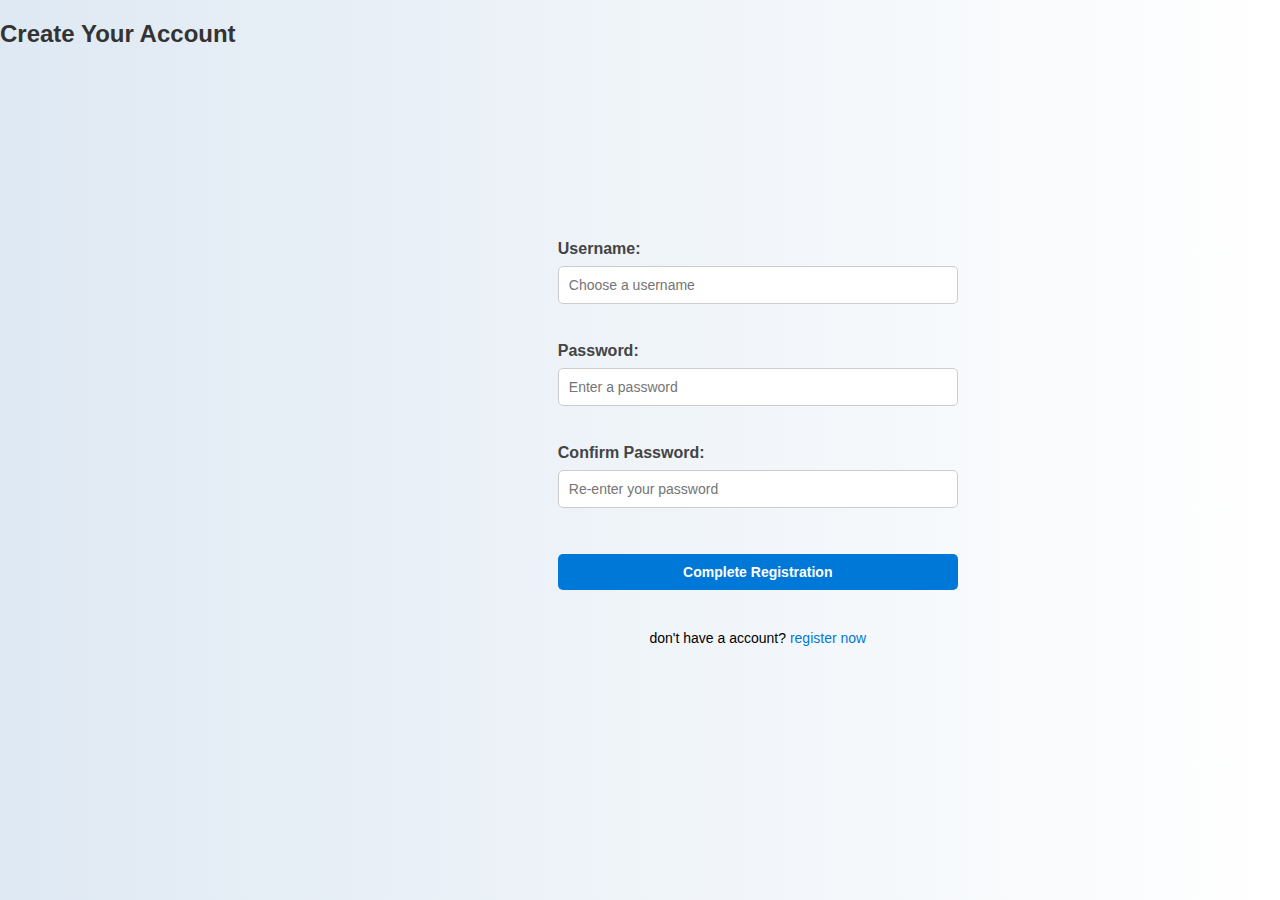
<file: nextpage.html>
<!DOCTYPE html>
<html>
<head>
  <title>Create Username</title>
  <link rel="stylesheet" href="style.css">
</head>
<body>
  <h2>Create Your Account</h2>
  <form action="reg.html" method="get">
    <label for="username">Username:</label><br>
    <input type="text" id="username" name="username" placeholder="Choose a username" required><br><br>

    <label for="password">Password:</label><br>
    <input type="password" id="password" name="password" placeholder="Enter a password" required><br><br>

    <label for="confirm_password">Confirm Password:</label><br>
    <input type="password" id="confirm_password" name="confirm_password" placeholder="Re-enter your password" required><br><br>

    <input type="submit" value="Complete Registration">
    <p>don't have a account? <a href="reg.html">register now</a></p>
  </form>
</body>
</html>
</file>
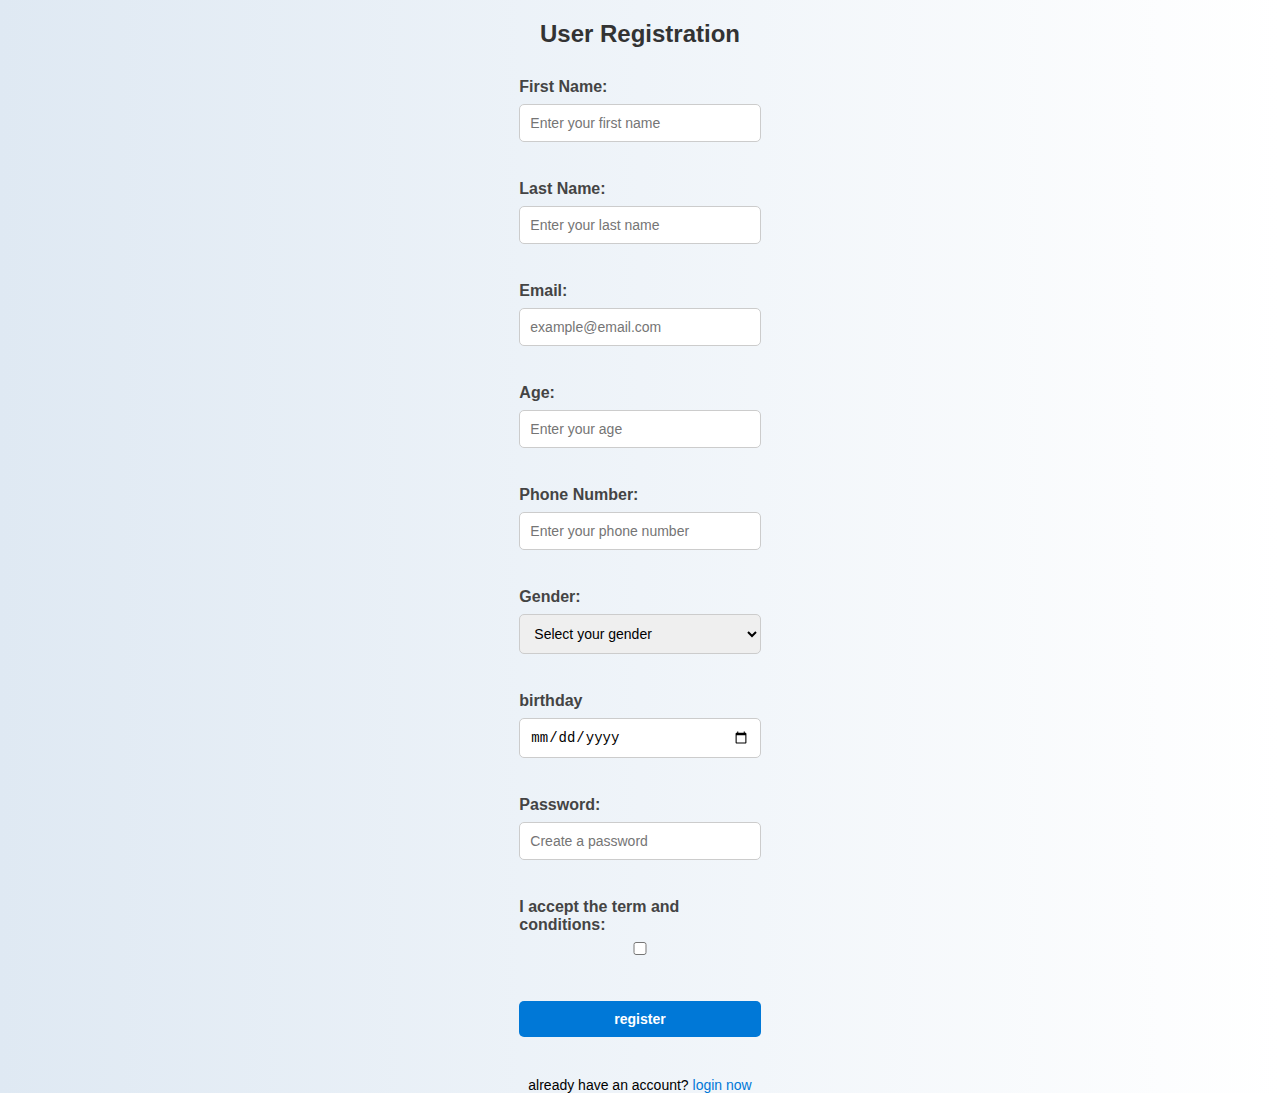
<file: reg.html>
<!DOCTYPE html>
<html>
<head>
  <title>Registration Page</title>
  <link rel="stylesheet" href="style.css">
</head>
<body>
    <div class="form-container">
    <h2>User Registration</h2>
  <form action="nextpage.html" method="get">
    <label for="fname">First Name:</label><br>
    <input type="text" id="fname" name="fname" placeholder="Enter your first name" required><br><br>

    <label for="lname">Last Name:</label><br>
    <input type="text" id="lname" name="lname" placeholder="Enter your last name" required><br><br>

    <label for="email">Email:</label><br>
    <input type="email" id="email" name="email" placeholder="example@email.com" required><br><br>

    <label for="age">Age:</label><br>
    <input type="number" id="age" name="age" placeholder="Enter your age" required><br><br>

    <label for="phone">Phone Number:</label><br>
    <input type="tel" id="phone" name="phone" placeholder="Enter your phone number" required><br><br>

    <label for="gender">Gender:</label><br>
    <select id="gender" name="gender" required>
      <option value="" disabled selected>Select your gender</option>
      <option value="female">Female</option>
      <option value="male">Male</option>
      <option value="other">Other</option>
    </select><br><br>

    <label for="birthday">birthday</label>
        <input type="date" id="birthday" name="birthday"><br><br>

    <label for="password">Password:</label><br>
    <input type="password" id="password" name="password" placeholder="Create a password" required><br><br>

    <label for="join">I accept the term and conditions:</label>
        <input type="checkbox" id="join" name="join"><br><br>

    <input type="submit" value="register">
    <p>already have an account? <a href="nextpage.html">login now</a></p>
  </form>



</body>
</html>
</file>
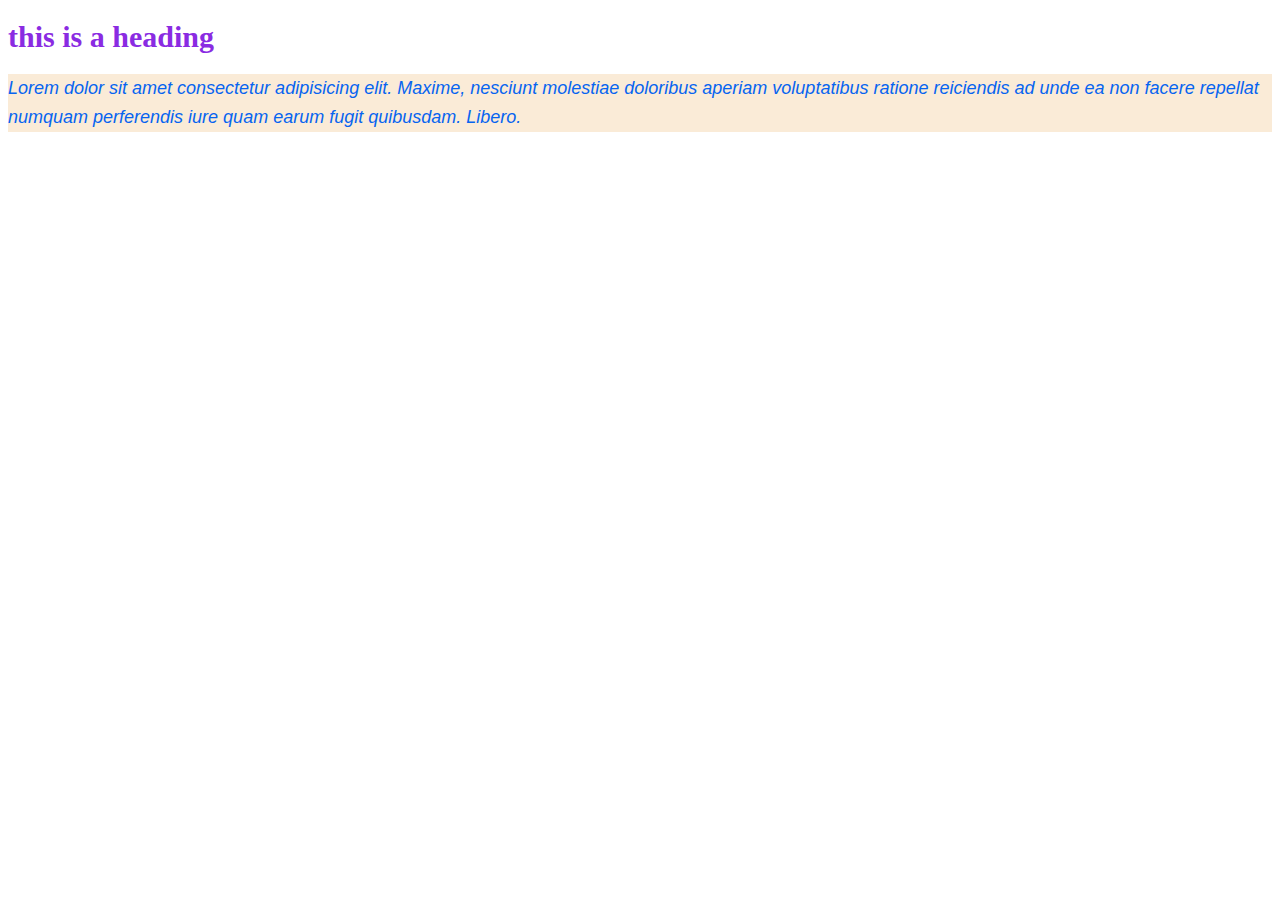
<file: style.html>
<!DOCTYPE html>
<html lang="en">
<head>
    <meta charset="UTF-8">
    <meta name="viewport" content="width=device-width, initial-scale=1.0">
    <title>Document</title>
    <link rel="stylesheet" href="abc.css"
</head>
<style>
    p{
        color: aqua;
        font-size: 18px;
        font-style: italic;
    }

    h1{
        color: blueviolet;
        font-size: 30px;
        font-style: calc();
    }
</style>

<body>
    <h1>this is a heading </h1>
    <p style="color: rgb(7, 100, 240); background-color:antiquewhite;">Lorem dolor sit amet consectetur adipisicing elit.
         Maxime, nesciunt molestiae doloribus aperiam voluptatibus ratione reiciendis ad unde ea non facere repellat numquam
          perferendis iure quam earum fugit quibusdam. Libero.
    </p>
    
</body>
</html>
</file>
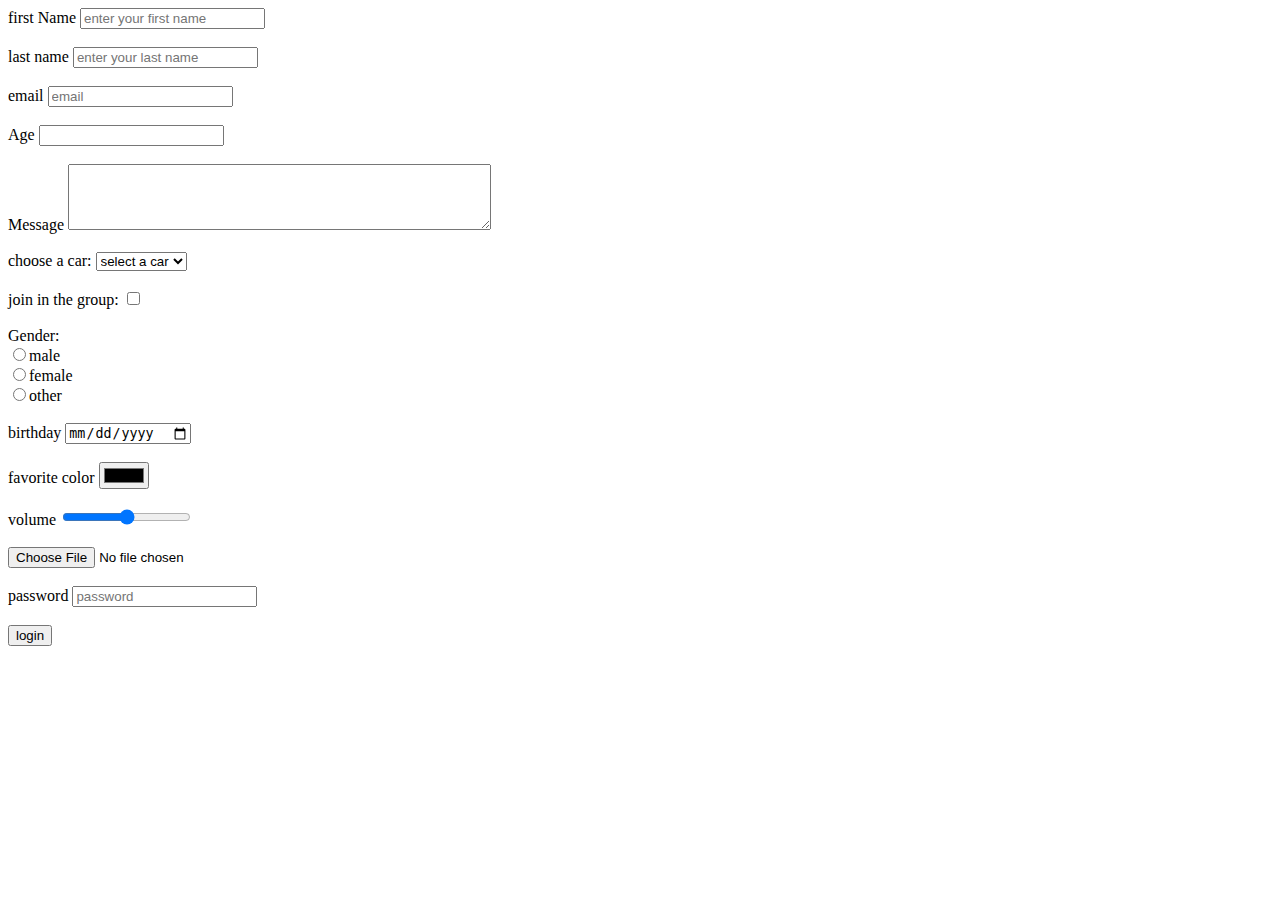
<file: work.html>
<!DOCTYPE html>
<html lang="en">
<head>
    <meta charset="UTF-8">
    <meta name="viewport" content="width=device-width>, initial-scale=1.0">
    <title>Document</title>
</head>
<body>
    <form action="index.html" method="get">
        <label for="fname">first Name</label>
        <input type="text" placeholder="enter your first name" name="fname" id="fname"><br><br>
        <label for="lname">last name</label>
        <input type="text" placeholder="enter your last name" name="lname" id="lname"><br><br>
        <label for="email">email</label>
        <input type="text" placeholder="email" required><name="email" id="email"><br><br>
         <label for="age">Age</label>
        <input type="number" name="age" id="age"><br><br>
        <label for="message">Message</label>
        <textarea name="message" id="message" rows="4" cols="50"></textarea><br><br>
        <label for="cars">choose a car:</label>
        <select id="cars" name="car">
        <option value="">select a car </option>
        <option value="shift">shift</option>
        <option value="bmw">bmw</option>
        <option value="audi">audi</option>
        </select><br><br>
        <label for="join">join in the group:</label>
        <input type="checkbox" id="join" name="join"><br><br>
        <label for="gender">Gender:</label><br>
        <input type="radio" id="male" name="gender" value="male">male<br>
        <input type="radio" id="female" name="gender" value="female">female<br>
        <input type="radio" id="other" name="gender" value="other">other<br><br>
        <label for="birthday">birthday</label>
        <input type="date" id="birthday" name="birthday"><br><br>
        <label for="favcolor">favorite color</label>
        <input type="color" id="favcolor" name="favcolor"><br><br>
        <label for="volume"> volume</label>
        <input type="range" id="volume" name="volume" min="0" max="100"><br><br>
        <input type="file"><br><br>
        <label for="password">password</label>
        <input type="text" placeholder="password" name="password" id="password" maxlength="10"><br><br>
        <input type="submit" value="login">
       
        

    </form>
    
</body>
</html>
</file>
<file: style.css>
body {
  margin: 0;
  padding: 0;
  font-family: 'Segoe UI', Tahoma, Geneva, Verdana, sans-serif;
  background: linear-gradient(to right, #dfe9f3, #ffffff);
  display: flex;
  justify-content: center;
  align-items:normal;
  height: 100vh;
}

form {

  width: 90%;
  max-width: 400px;
  margin: auto;
}


h2 {
  text-align: center;
  color: #333;
  margin-bottom: 30px;
}

label {
  font-weight: 600;
  color: #444;
}

input, select {
  width: 100%;
  padding: 10px;
  margin: 8px 0 20px 0;
  border: 1px solid #ccc;
  border-radius: 5px;
  box-sizing: border-box;
  font-size: 14px;
}

input[type="submit"] {
  background-color: #0078D7;
  color: white;
  border: none;
  font-weight: bold;
  cursor: pointer;
  transition: background 0.3s ease;
}

input[type="submit"]:hover {
  background-color: #005ba1;
}

a {
  color: #0078D7;
  text-decoration: none;
}

a:hover {
  text-decoration: underline;
}

p {
  text-align: center;
  margin-top: 20px;
  font-size: 14px;
}
</file>
<file: abc.css>
p{
    color: brown;
    font-size: large;
    font-family: Verdana, Geneva, Tahoma, sans-serif;
    line-height: 1.6;
}
</file>
